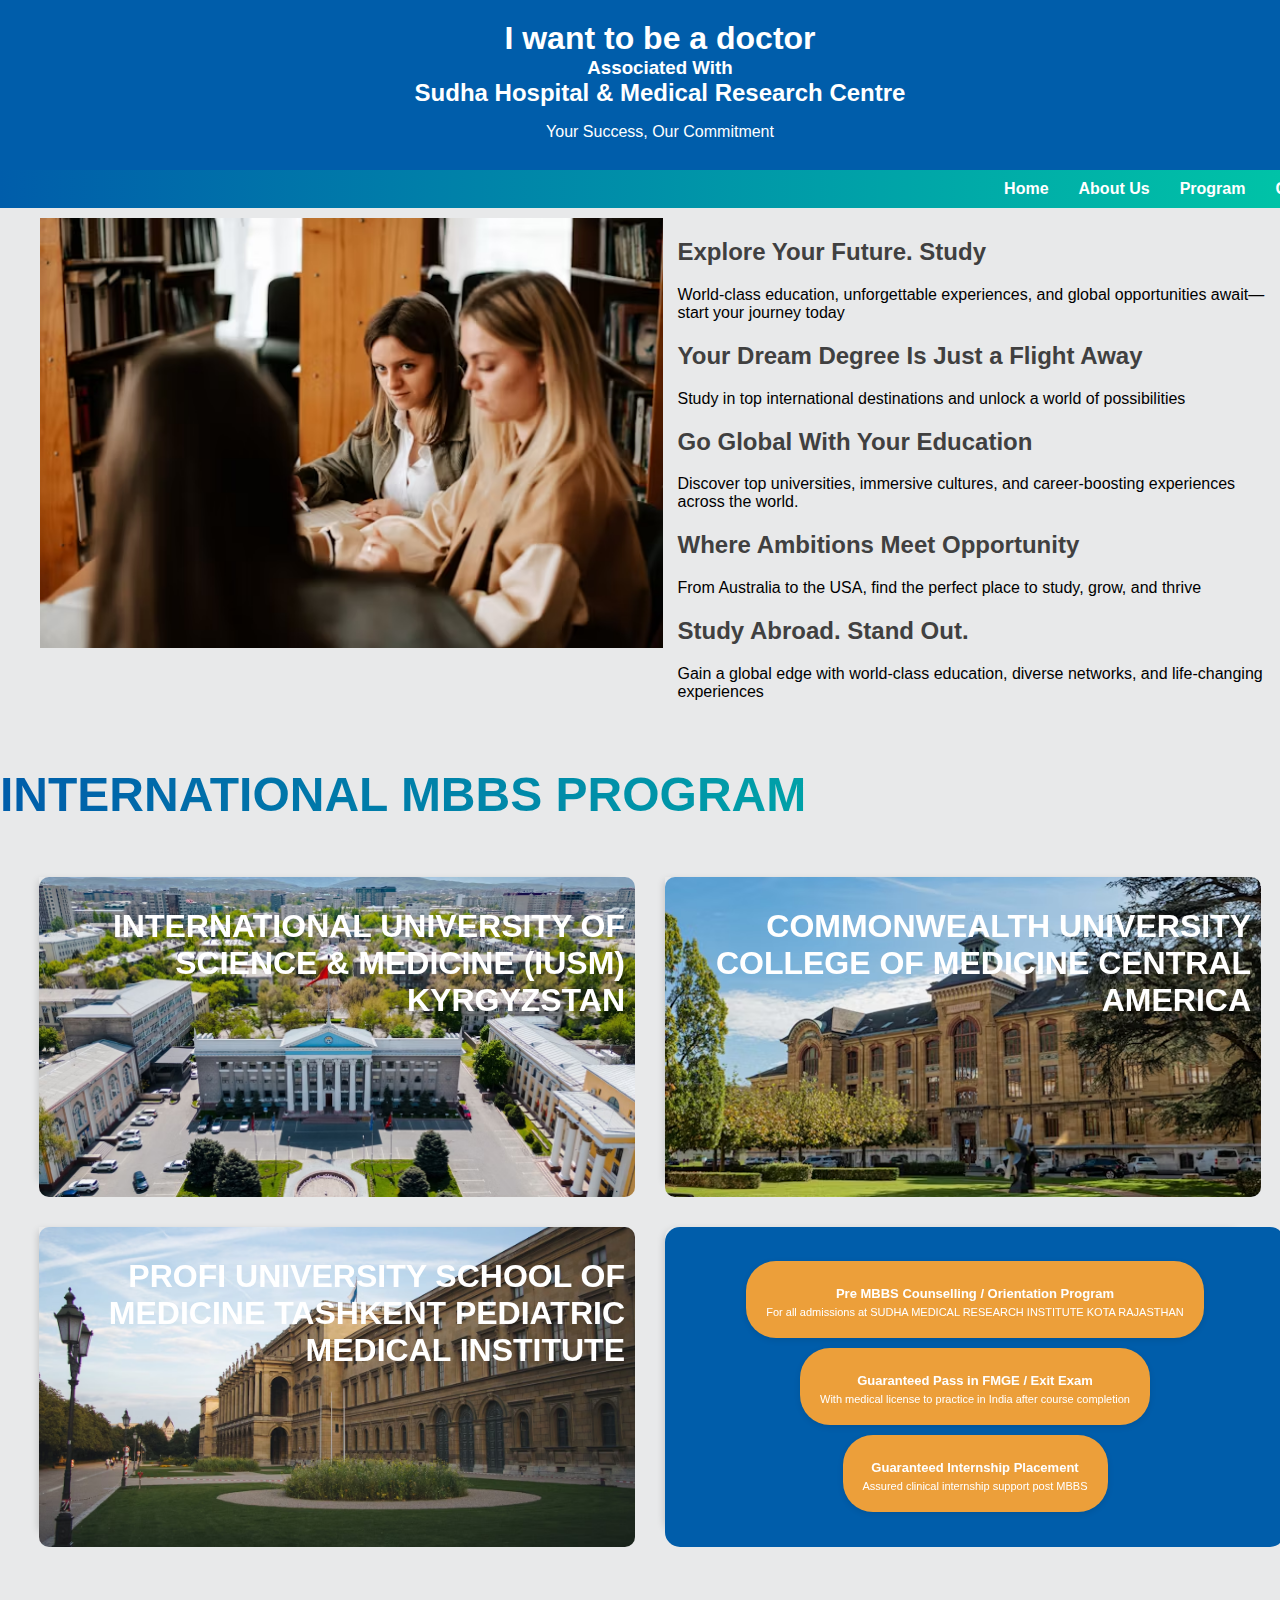
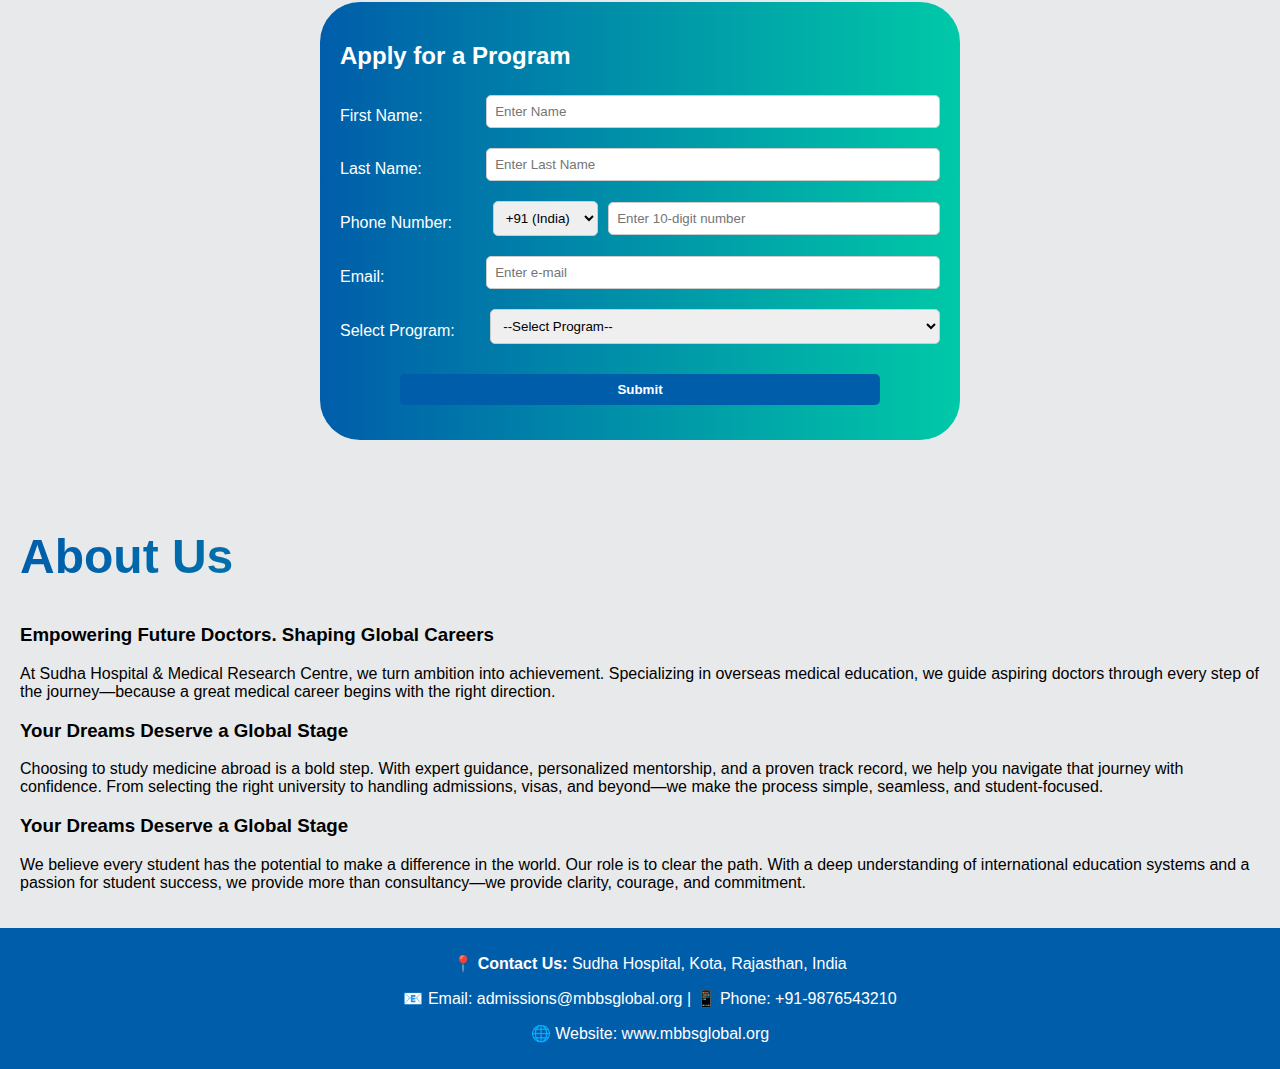
<file: index.html>
<!DOCTYPE html>
<html lang="en">

<head>
    <meta charset="UTF-8" />
    <meta name="viewport" content="width=device-width, initial-scale=1.0" />
    <title>Consultancy Firm</title>
    <link rel="stylesheet" href="style.css" />
     <link rel="stylesheet" href="style2.css">
</head>



<body>

    <!-- Header -->
    <header style="
    height: 130px;background: #005DAA;
">
        <h1 style="
        margin-top: 0px;
        margin-bottom: 0px;
    ">I want to be a doctor</h1>
        <h3 style="
        margin-top: 0px;
        margin-bottom: 0px;
    ">Associated With</h3>
        <h2 style="
        margin-top: 0px;
        margin-bottom: 0px;
    ">Sudha Hospital & Medical Research Centre</h2>
        <p>Your Success, Our Commitment</p>
    </header>
    <!-- Navigation Bar -->
    <div style="width: 100%;">
        <nav style="
        width: 1340px;
    ">
          <a href="index.html">Home</a>
          <a href="#about">About Us</a>
          <a href="Program.html">Program</a>
          <a href="Contact.html">Contact</a>
        </nav>
      </div>
      

    <!-- Main Body -->
    <div id="LR" style="
    margin-left: 15px;
">

        <div id="left" style="
        margin-left: 15px;
    ">
           
        </div>
        <div  id="right">
            <h2> Explore Your Future. Study</h2>
            <p>World-class education, unforgettable experiences, and global opportunities await—start your journey today
            </p>


            <h2> Your Dream Degree Is Just a Flight Away</h2>
            <p>Study in top international destinations and unlock a world of possibilities</p>

            <h2> Go Global With Your Education</h2>

            <p> Discover top universities, immersive cultures, and career-boosting experiences across the world.</p>


            <h2> Where Ambitions Meet Opportunity</h2>

            <p>From Australia to the USA, find the perfect place to study, grow, and thrive</p>


            <h2> Study Abroad. Stand Out.</h2>
            <p>Gain a global edge with world-class education, diverse networks, and life-changing experiences</p>
        </div>
    </div>
    <!-- LR -->

    <h2 class="gradient-text">INTERNATIONAL MBBS PROGRAM</h2>
    <!-- CARD  -->



    <!-- </div> -->
    <div class="mainflip">
       
            <div class="flip-card" id="flipcard1">
            <div class="flip-card-inner">
                <div class="flip-card-front">
                    <h1>
                        INTERNATIONAL UNIVERSITY
                        OF SCIENCE & MEDICINE (IUSM)
                        KYRGYZSTAN

                    </h1>

                </div>


                <div class="flip-card-back">
                    <h5> INTERNATIONAL UNIVERSITY
                        OF SCIENCE & MEDICINE (IUSM)
                        KYRGYZSTAN</h5>
                    <p> Direct Admission in MBBS in India and abroad in low fee.
                        Compulsory Exit exam in India for licensing and PG (NEXT) .
                        No IELTS, TOFEL, GRE are required.
                        Scholarship facility also available / Bank Loan / Minority Loan Assistance.
                        FMGE/ PLAB/USMLE Preparation Classes by top Indian Faculties in University Campus.
                        Indian hostel with Indian canteen & Mess and Indian atmosphere.</p>
                    <button><a href="Program.html">ENQUIRE NOW</a></button>
                </div>
            </div>
            </div>
            <!-- end of filp1 -->

            <div class="flip-card" id="flipcard2">
            <div class="flip-card-inner">
                <div class="flip-card-front">
                    <h1>
                        COMMONWEALTH UNIVERSITY
                        COLLEGE OF MEDICINE
                        CENTRAL AMERICA

                    </h1>
                    <!-- <img src="students.avif" alt="Avatar" style="width:300px;height:300px;"> -->
                </div>


                <div class="flip-card-back">
                    <h5> COMMONWEALTH UNIVERSITY
                        COLLEGE OF MEDICINE
                        CENTRAL AMERICA</h5>
                    <p>Get Direct Admission in MBBS in India and Abroad at Affordable Fees!
                        No IELTS, TOEFL, or GRE required
                        Scholarships, Bank Loans & Minority Loan Assistance available
                        FMGE / PLAB / USMLE coaching by top Indian faculty on campus
                        Indian-style hostels with canteen and mess facilities
                        Indian environment for a homely and supportive experience
                        Note: NEXT (National Exit Test) is mandatory in India for medical licensing and postgraduate
                        admission </p>
                        <button><a href="Program.html">ENQUIRE NOW</a></button>
                </div>
            </div>

            

            </div>
            <!-- end of flip 2 -->

            <div class="flip-card" id="flipcard3">
                <div class="flip-card-inner">
                    <div class="flip-card-front">
                        <h1>
                            PROFI UNIVERSITY SCHOOL OF MEDICINE
                            TASHKENT PEDIATRIC MEDICAL INSTITUTE
    
                        </h1>
    
                    </div>
    
    
                    <div class="flip-card-back">
                        <h5>  PROFI UNIVERSITY SCHOOL OF MEDICINE
                            TASHKENT PEDIATRIC MEDICAL INSTITUTE</h5>

                        <p> At Tashkent, we offer an international MBBS programme designed to shape confident, 
                            skilled, and compassionate doctors. Our curriculum blends strong academic foundations 
                            with real-world clinical experience, ensuring students are fully prepared for global healthcare challenges.
                            From day one, students gain hands-on training under expert mentors, encouraging  
                            both clinical competence and ethical, patient-centered care.
                             We promote a culture of research, innovation, and teamwork across health disciplines, 
                             preparing students for modern, collaborative medical practice.
                                If you're looking for a high-quality medical education that opens doors worldwide, Tashkent is the place to start.

                        </p>
                        <button><a href="Program.html">ENQUIRE NOW</a></button>
                    </div>
                </div>
            </div>

            <div class="flip-card" id="flipcard4">
                <div class="flip-card-inner">
              
                  <!-- Flip Front -->
                  <div class="flip-card-front" style="
                  height: 320px; width: 620px;">
                    <div class="ellipse-container">
                        <div class="ellipse-card">
                          <h3>Pre MBBS Counselling / Orientation Program</h3>
                          <p>For all admissions at SUDHA MEDICAL RESEARCH INSTITUTE KOTA RAJASTHAN</p>
                        </div>
                        <div class="ellipse-card">
                          <h3>Guaranteed Pass in FMGE / Exit Exam</h3>
                          <p>With medical license to practice in India after course completion</p>
                        </div>
                        <div class="ellipse-card">
                          <h3>Guaranteed Internship Placement</h3>
                          <p>Assured clinical internship support post MBBS</p>
                        </div>
                      </div>
                
                  </div>
              
                  <!-- Flip Back with Ellipses -->
                  <div class="flip-card-back" style="font-size: 14px;text-align: left;padding-left: 20px;height: 320px;">
                    
                    <ul style="list-style-type: disc; padding-left: 20px; margin-top: 0;">
                        <li>What makes us special? What is not provided by others?</li>
  <li>We provide a pre-MBBS orientation program of 2–4 months in an Indian university campus.</li>
  <li>We offer both offline and online coaching throughout the MBBS course.</li>
  <li>We ensure quality education throughout the entire MBBS journey.</li>
  <li>We provide 6 months of coaching for the FMGE exam after course completion.</li>
  <li>We offer guidance and assistance to help students clear the FMGE in one attempt.</li>
  <li>We provide coaching for the NEET PG exam.</li>
  <li>We have 13 years of experience in coaching FMGE and NEET PG candidates.</li>
</ul>
                      <button><a href="Program.html">ENQUIRE NOW</a></button>
                  </div>
              
                </div>
              </div>
              
            <!-- FORM -->
            

            <div id="form">
                <section id="contact-form" style="
                color: white;">
                  <h2>Apply for a Program</h2>
                  <form action="https://formsubmit.co/dsharma1793@gmail.com" method="POST" style="flex-direction: column; gap: 15px; max-width: 600px;">
                    
                    <div style="display: flex; align-items: center; gap: 10px;">
                      <label for="fname" style="width: 150px;">First Name:</label>
                      <input type="text" id="fname" name="fname" required  placeholder="Enter Name" />
                    </div>
              
                    <div style="display: flex; align-items: center; gap: 10px;">
                      <label for="lname" style="width: 150px;">Last Name:</label>
                      <input type="text" id="lname" name="lname" required   placeholder="Enter Last Name" />
                    </div>
              
                    <div style="display: flex; align-items: center; gap: 10px;">
                      <label for="phone" style="width: 150px;">Phone Number:</label>
                      <select id="country-code" name="country-code" required style="
                      width: 110px;
                  ">
                        <option value="+91">+91 (India)</option>
                      </select>
                      <input
                        type="tel"
                        id="phone"
                        name="phone"
                        required
                        pattern="[0-9]{10}"
                        maxlength="10"
                        inputmode="numeric"
                        style="width: 330px;"
                        placeholder="Enter 10-digit number"
                        />
                    </div>
              
                    <div style="display: flex; align-items: center; gap: 10px;">
                      <label for="email" style="width: 150px;">Email:</label>
                      <input type="email" id="email" name="email" required placeholder="Enter e-mail" />
                    </div>
              
                    <div style="display: flex; align-items: center; gap: 10px;">
                      <label for="program" style="width: 150px;">Select Program:</label>
                      <select id="program" name="program" required>
                        <option value="">--Select Program--</option>
                        <option value="INTERNATIONAL UNIVERSITY OF SCIENCE & MEDICINE (IUSM) KYRGYZSTAN">
                          INTERNATIONAL UNIVERSITY OF SCIENCE & MEDICINE (IUSM) KYRGYZSTAN
                        </option>
                        <option value="COMMONWEALTH UNIVERSITY COLLEGE OF MEDICINE CENTRAL AMERICA">
                          COMMONWEALTH UNIVERSITY COLLEGE OF MEDICINE CENTRAL AMERICA
                        </option>
                        <option value="Tashkent Pediatric Medical Institute, Profi University, Tashkent Medical Academy (Termez)">
                          Tashkent Pediatric Medical Institute, Profi University, Tashkent Medical Academy (Termez)
                        </option>
                      </select>
                    </div>
              
                    <div style="margin-top: 10px;" align="center">
                      <input type="submit" value="Submit" />
                    </div>
                  </form>
                </section>
              </div>
              
       
        <!-- end grid -->
    </div>
        <!-- end mainflip -->

<!-- 3 cards  -->



    <main>

        <section id="about">
            <h2 class="gradient-text">About Us</h2>
            <p>
               <h3> Empowering Future Doctors. Shaping Global Careers</h3>
                
                At Sudha Hospital & Medical Research Centre, we turn ambition into achievement. Specializing in overseas medical education, we guide aspiring doctors through every step of the journey—because a great medical career begins with the right direction.
                
                <h3>Your Dreams Deserve a Global Stage</h3>
                
                Choosing to study medicine abroad is a bold step. With expert guidance, personalized mentorship, and a proven track record, we help you navigate that journey with confidence. From selecting the right university to handling admissions, visas, and beyond—we make the process simple, seamless, and student-focused.
                
                <h3>Your Dreams Deserve a Global Stage</h3>
                
                We believe every student has the potential to make a difference in the world. Our role is to clear the path. With a deep understanding of international education systems and a passion for student success, we provide more than consultancy—we provide clarity, courage, and commitment.
            </p>
        </section>


        <!-- <section id="contact">
            <h2 class="gradient-text">Contact Us</h2>
            <p>Email: contact@eliteconsultancy.com</p>
            <p>Phone: +123 456 7890</p>
        </section> -->
    </main>
       
   <footer>
          <p>📍 <strong>Contact Us:</strong> Sudha Hospital, Kota, Rajasthan, India</p>
          <p>📧 Email: <a href="mailto:admissions@mbbsglobal.org">admissions@mbbsglobal.org</a> | 📱 Phone: <a href="tel:+91-9876543210">+91-9876543210</a></p>
          <p>🌐 Website: <a href="#">www.mbbsglobal.org</a></p>
        </footer>

</body>

</html>
</file>
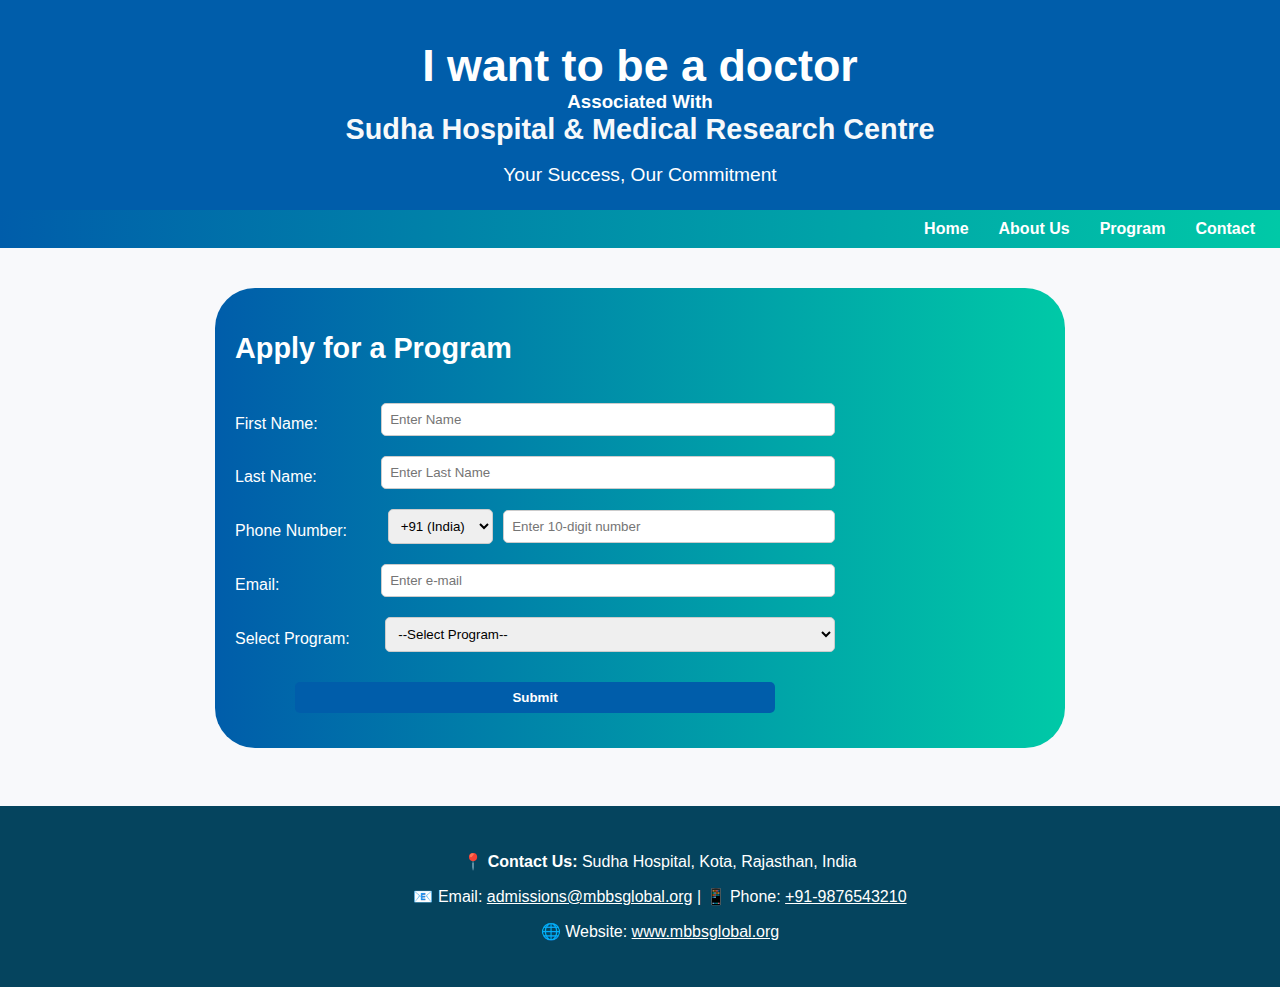
<file: Contact.html>
<!DOCTYPE html>
<html lang="en">
<head>
    <meta charset="UTF-8">
    <meta name="viewport" content="width=device-width, initial-scale=1.0">
    <title>Document</title>
    <link rel="stylesheet" href="style2.css">

    <style>
        body {
          font-family: 'Segoe UI', Tahoma, Geneva, Verdana, sans-serif;
          margin: 0;
          padding: 0;
          background-color: #f8f9fb;
          color: #333;
        }
    
        header {
          text-align: center;
          padding: 40px 20px;
          background: linear-gradient(135deg, #05445E, #189AB4);
          color: white;
        }
    
        header h1 {
          margin: 0;
          font-size: 2.8rem;
        }

        .head{
            font-size: 1.5rem;
         text-align: center;
        }
    
        header p {
          font-size: 1.2rem;
          margin-top: 10px;
        }
    
        section {
          padding: 50px 20px;
          max-width: 1200px;
          margin: auto;
        }
    
        h2 {
          color: #f7f9fa;
          font-size: 1.8rem;
          /* border-bottom: 2px solid #189AB4; */
          padding-bottom: 8px;
          margin-bottom: 25px;
        }
    
        .box-grid {
          display: grid;
          grid-template-columns: repeat(auto-fit, minmax(280px, 1fr));
          gap: 20px;
        }
    
        .box {
          background: #fff;
          padding: 20px;
          border-radius: 10px;
          border: 1px solid #ddd;
        }
    
        .box ul {
          padding: 0;
          list-style: none;
        }
    
        .box ul li::before {
          content: "✔️";
          margin-right: 10px;
          color: #189AB4;
        }
    
        .highlight {
          background-color: #e0f7ff;
          padding: 15px;
          border-left: 5px solid #189AB4;
          margin-top: 15px;
          border-radius: 5px;
        }
    
        footer {
          background-color: #05445E;
          color: white;
          text-align: center;
          padding: 30px 20px;
          margin-top: 40px;
        }
    
        footer a {
          color: white;
          text-decoration: underline;
        }
    
        .university-title {
          color: #0F4C75;
          font-size: 1.5rem;
          margin-top: 60px;
        }
      </style>
</head>
<body>
        <!-- Header -->
        <header style="
        height: 130px;background: #005DAA;
    ">
            <h1 style="
            margin-top: 0px;
            margin-bottom: 0px;
        ">I want to be a doctor</h1>
            <h3 style="
            margin-top: 0px;
            margin-bottom: 0px;
        ">Associated With</h3>
          <h2 style="margin-top: 0px;
            margin-bottom: 0px;">Sudha Hospital & Medical Research Centre</h2>
            <p>Your Success, Our Commitment</p>
        </header>
    <!-- Navigation Bar -->
    <nav>
        <a href="index.html">Home</a>
        <a href="#about">About Us</a>
        <a href="Program.html">Program</a>
        <a href="#contact">Contact</a>
    </nav>

    <div class="main">
        <div id="form">
            <section id="contact-form" style="
            color: white;">
              <h2  style="
            color: white;">Apply for a Program</h2>
              <form action="https://formsubmit.co/dsharma1793@gmail.com" method="POST" style="flex-direction: column; gap: 15px; max-width: 600px;">
                
                <div style="display: flex; align-items: center; gap: 10px;">
                  <label for="fname" style="width: 150px;">First Name:</label>
                  <input type="text" id="fname" name="fname" required  placeholder="Enter Name" />
                </div>
          
                <div style="display: flex; align-items: center; gap: 10px;">
                  <label for="lname" style="width: 150px;">Last Name:</label>
                  <input type="text" id="lname" name="lname" required   placeholder="Enter Last Name" />
                </div>
          
                <div style="display: flex; align-items: center; gap: 10px;">
                  <label for="phone" style="width: 150px;">Phone Number:</label>
                  <select id="country-code" name="country-code" required style="
                  width: 110px;
              ">
                    <option value="+91">+91 (India)</option>
                  </select>
                  <input
                    type="tel"
                    id="phone"
                    name="phone"
                    required
                    pattern="[0-9]{10}"
                    maxlength="10"
                    inputmode="numeric"
                    style="width: 330px;"
                    placeholder="Enter 10-digit number"
                    />
                </div>
          
                <div style="display: flex; align-items: center; gap: 10px;">
                  <label for="email" style="width: 150px;">Email:</label>
                  <input type="email" id="email" name="email" required placeholder="Enter e-mail" />
                </div>
          
                <div style="display: flex; align-items: center; gap: 10px;">
                  <label for="program" style="width: 150px;">Select Program:</label>
                  <select id="program" name="program" required>
                    <option value="">--Select Program--</option>
                    <option value="INTERNATIONAL UNIVERSITY OF SCIENCE & MEDICINE (IUSM) KYRGYZSTAN">
                      INTERNATIONAL UNIVERSITY OF SCIENCE & MEDICINE (IUSM) KYRGYZSTAN
                    </option>
                    <option value="COMMONWEALTH UNIVERSITY COLLEGE OF MEDICINE CENTRAL AMERICA">
                      COMMONWEALTH UNIVERSITY COLLEGE OF MEDICINE CENTRAL AMERICA
                    </option>
                    <option value="Tashkent Pediatric Medical Institute, Profi University, Tashkent Medical Academy (Termez)">
                      Tashkent Pediatric Medical Institute, Profi University, Tashkent Medical Academy (Termez)
                    </option>
                  </select>
                </div>
          
                <div style="margin-top: 10px;" align="center">
                  <input type="submit" value="Submit" />
                </div>
              </form>
            </section>   
    
        </div>
        
    </div>
<div> <tr> <td>&nbsp;&nbsp;</td> <tr> <td>&nbsp;&nbsp;</td> </tr> </div>
       
    <footer>
        <p>📍 <strong>Contact Us:</strong> Sudha Hospital, Kota, Rajasthan, India</p>
        <p>📧 Email: <a href="mailto:admissions@mbbsglobal.org">admissions@mbbsglobal.org</a> | 📱 Phone: <a href="tel:+91-9876543210">+91-9876543210</a></p>
        <p>🌐 Website: <a href="#">www.mbbsglobal.org</a></p>
      </footer>
</body>
</body>
</html>
</file>
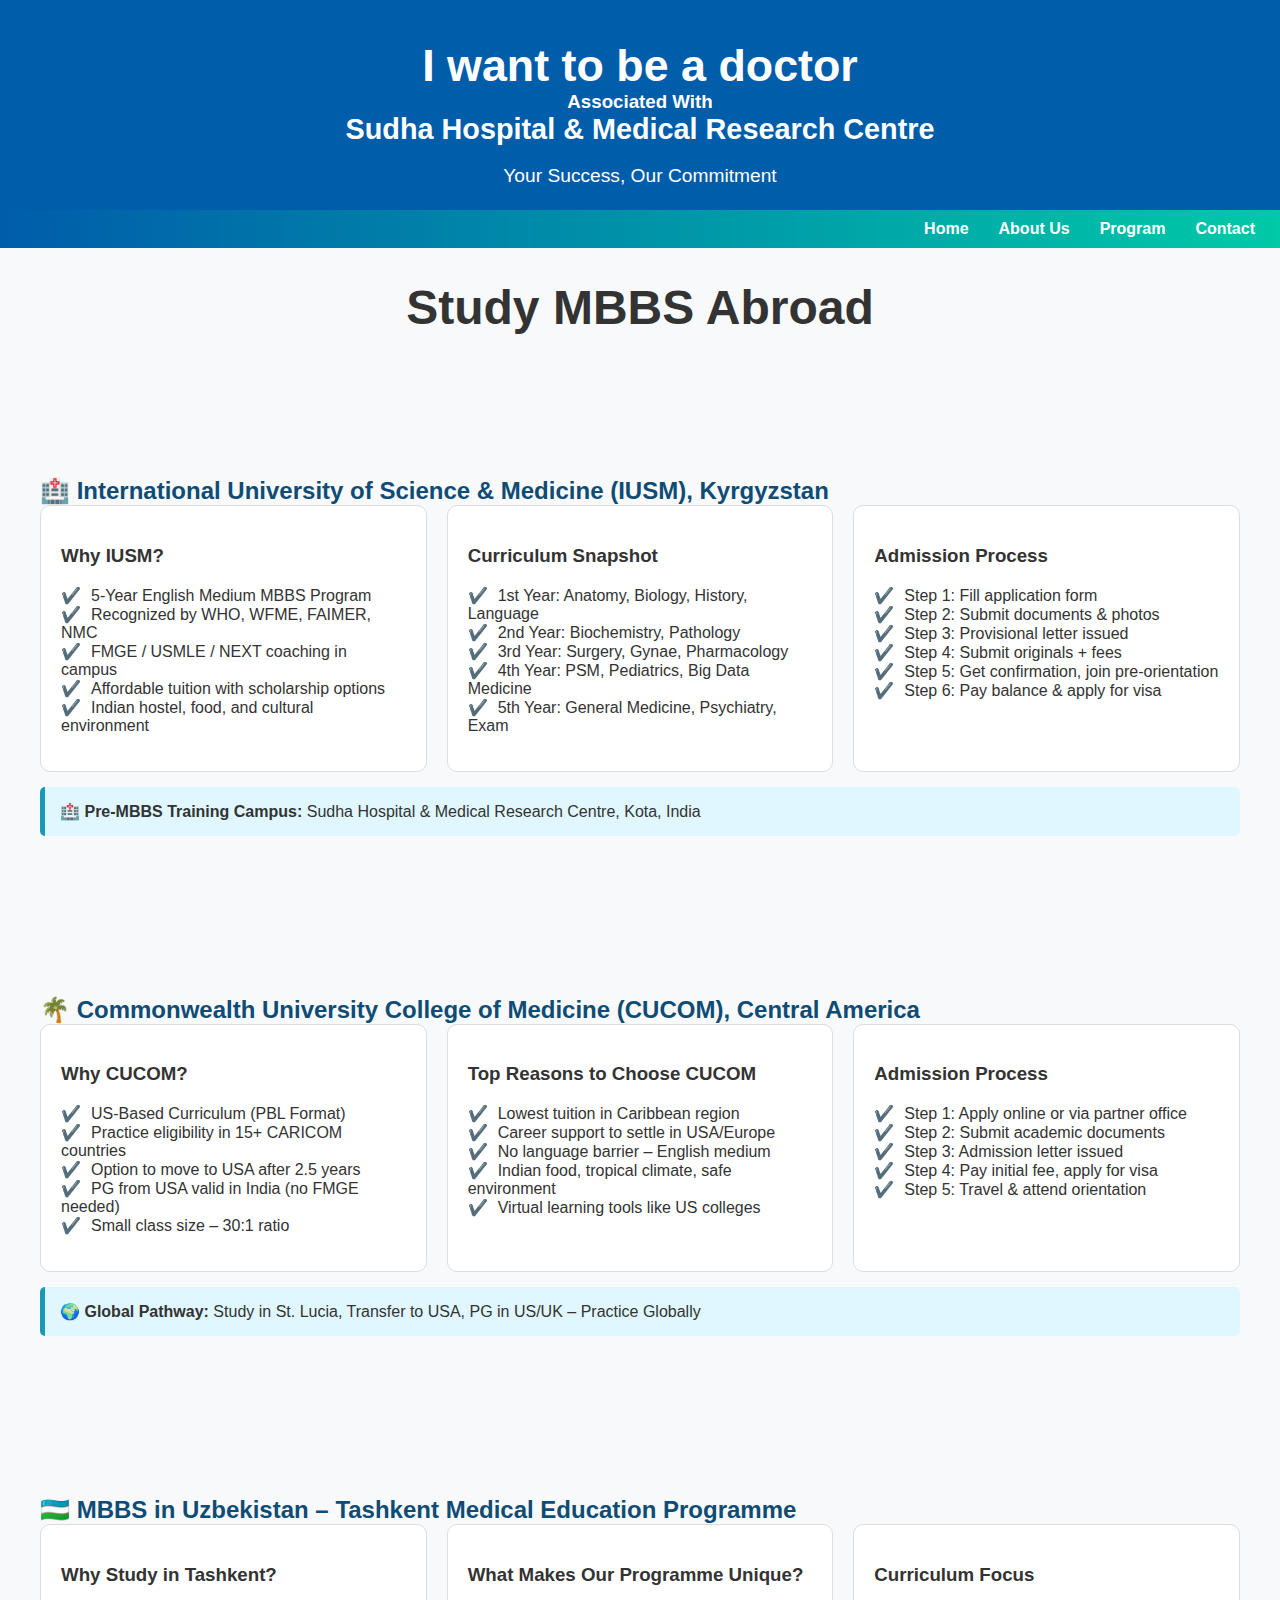
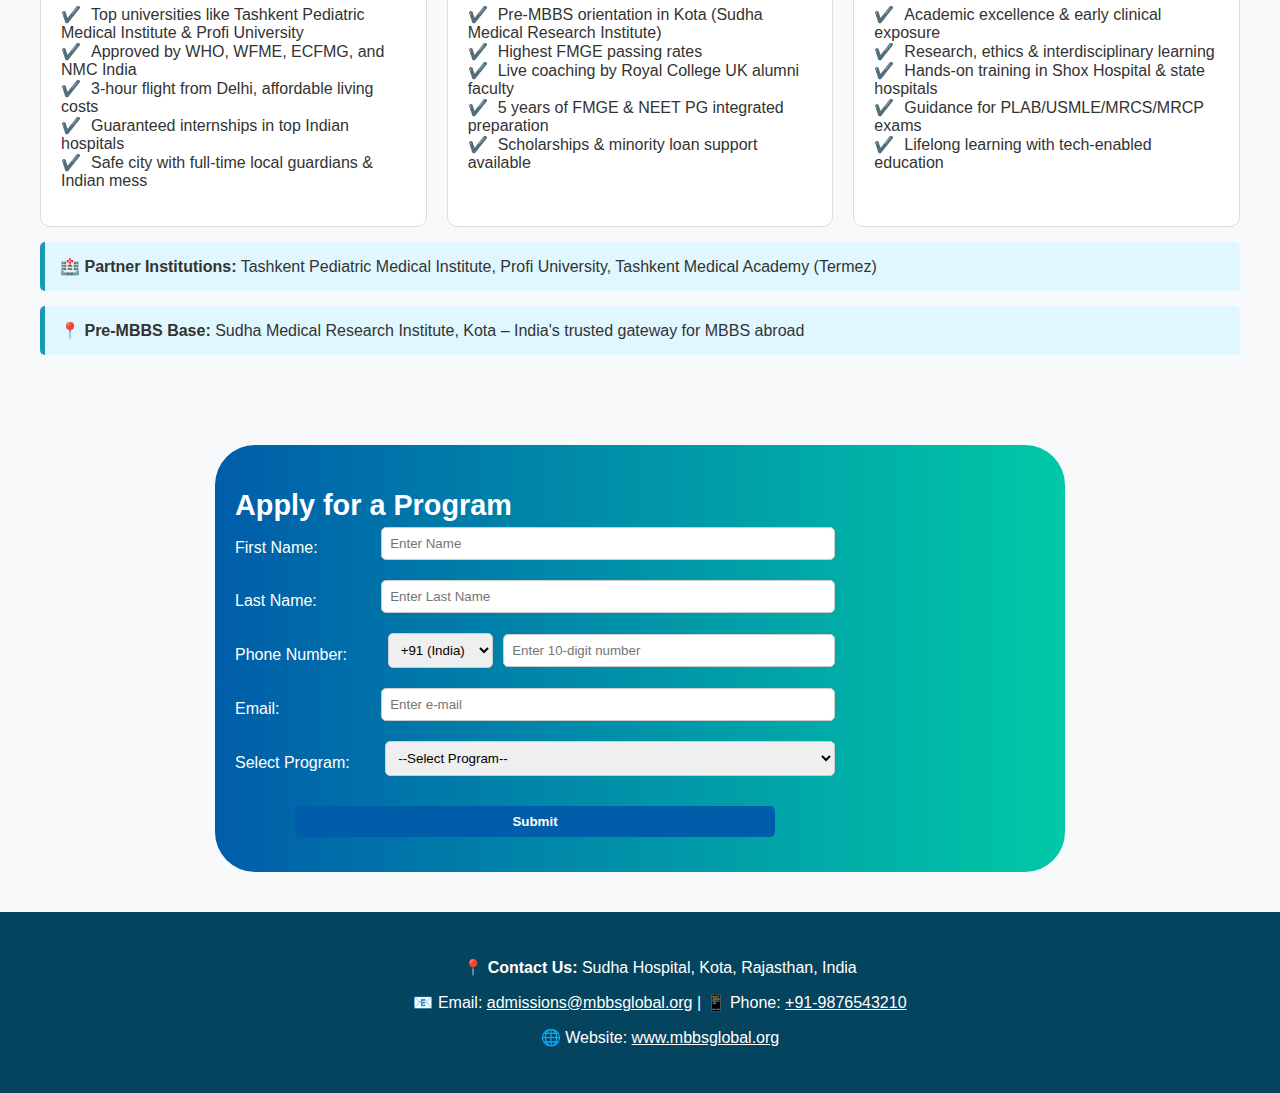
<file: Program.html>
<!DOCTYPE html>
<html lang="en">
<head>
    <meta charset="UTF-8">
    <meta name="viewport" content="width=device-width, initial-scale=1.0">
    <title>Document</title>
    <link rel="stylesheet" href="style2.css">
    <style>
      body {
        font-family: 'Segoe UI', Tahoma, Geneva, Verdana, sans-serif;
        margin: 0;
        padding: 0;
        background-color: #f8f9fb;
        color: #333;
      }
  
      header {
        text-align: center;
        padding: 40px 20px;
        background: #005DAA;
        color: white;
      }
  
      header h1 {
        margin: 0;
        font-size: 2.8rem;
      }

      .head{
          font-size: 1.5rem;
       text-align: center;
      }
  
      header p {
        font-size: 1.2rem;
        margin-top: 0p;
      }
  
      section {
        padding: 50px 20px;
        max-width: 1200px;
        margin: auto;
      }
  
      h2 {
        color: white;
        font-size: 1.8rem;
        
        padding-bottom: 0vw;
        margin-bottom: 0px;
      }
  
      .box-grid {
        display: grid;
        grid-template-columns: repeat(auto-fit, minmax(280px, 1fr));
        gap: 20px;
      }
  
      .box {
        background: #fff;
        padding: 20px;
        border-radius: 10px;
        border: 1px solid #ddd;
      }
  
      .box ul {
        padding: 0;
        list-style: none;
      }
  
      .box ul li::before {
        content: "✔️";
        margin-right: 10px;
        color: #189AB4;
      }
  
      .highlight {
        background-color: #e0f7ff;
        padding: 15px;
        border-left: 5px solid #189AB4;
        margin-top: 15px;
        border-radius: 5px;
      }
  
      footer {
        background-color: #05445E;
        color: white;
        text-align: center;
        padding: 30px 20px;
        margin-top: 40px;
      }
  
      footer a {
        color: white;
        text-decoration: underline;
      }
  
      .university-title {
        color: #0F4C75;
        font-size: 1.5rem;
        margin-top: 60px;
      }
    </style>
</head>
<body>
       

       
        
        
         <!-- Header -->
    <header style="
    height: 130px;background: #005DAA;
">
        <h1 style="
        margin-top: 0px;
        margin-bottom: 0px;
    ">I want to be a doctor</h1>
        <h3 style="
        margin-top: 0px;
        margin-bottom: 0px;
    ">Associated With</h3>
      <h2 style="margin-top: 0px;
        margin-bottom: 0px;">Sudha Hospital & Medical Research Centre</h2>
        <p>Your Success, Our Commitment</p>
    </header>
  
      <!-- Navigation Bar -->
      <nav>
          <a href="index.html">Home</a>
          <a href="#about">About Us</a>
          <a href="Program.html">Program</a>
          <a href="Contact.html">Contact</a>
      </nav>

        <!-- <header >
            <div class="head"><h1 >Study MBBS Abroad</h1>
                <p>Explore Top International Medical Universities – IUSM (Kyrgyzstan) & CUCOM (Central America)</p></div>
          
        </header> -->
        <div class="head"> <h1>Study MBBS Abroad</h1></div>
        
        <section>
          <h2 class="university-title">🏥 International University of Science & Medicine (IUSM), Kyrgyzstan</h2>
        
          <div class="box-grid">
            <div class="box">
              <h3>Why IUSM?</h3>
              <ul>
                <li>5-Year English Medium MBBS Program</li>
                <li>Recognized by WHO, WFME, FAIMER, NMC</li>
                <li>FMGE / USMLE / NEXT coaching in campus</li>
                <li>Affordable tuition with scholarship options</li>
                <li>Indian hostel, food, and cultural environment</li>
              </ul>
            </div>
        
            <div class="box">
              <h3>Curriculum Snapshot</h3>
              <ul>
                <li>1st Year: Anatomy, Biology, History, Language</li>
                <li>2nd Year: Biochemistry, Pathology</li>
                <li>3rd Year: Surgery, Gynae, Pharmacology</li>
                <li>4th Year: PSM, Pediatrics, Big Data Medicine</li>
                <li>5th Year: General Medicine, Psychiatry, Exam</li>
              </ul>
            </div>
        
            <div class="box">
              <h3>Admission Process</h3>
              <ul>
                <li>Step 1: Fill application form</li>
                <li>Step 2: Submit documents & photos</li>
                <li>Step 3: Provisional letter issued</li>
                <li>Step 4: Submit originals + fees</li>
                <li>Step 5: Get confirmation, join pre-orientation</li>
                <li>Step 6: Pay balance & apply for visa</li>
              </ul>
            </div>
          </div>
        
          <div class="highlight">
            🏥 <strong>Pre-MBBS Training Campus:</strong> Sudha Hospital & Medical Research Centre, Kota, India
          </div>
        </section>
        
        <section>
          <h2 class="university-title">🌴 Commonwealth University College of Medicine (CUCOM), Central America</h2>
        
          <div class="box-grid">
            <div class="box">
              <h3>Why CUCOM?</h3>
              <ul>
                <li>US-Based Curriculum (PBL Format)</li>
                <li>Practice eligibility in 15+ CARICOM countries</li>
                <li>Option to move to USA after 2.5 years</li>
                <li>PG from USA valid in India (no FMGE needed)</li>
                <li>Small class size – 30:1 ratio</li>
              </ul>
            </div>
        
            <div class="box">
              <h3>Top Reasons to Choose CUCOM</h3>
              <ul>
                <li>Lowest tuition in Caribbean region</li>
                <li>Career support to settle in USA/Europe</li>
                <li>No language barrier – English medium</li>
                <li>Indian food, tropical climate, safe environment</li>
                <li>Virtual learning tools like US colleges</li>
              </ul>
            </div>
        
            <div class="box">
              <h3>Admission Process</h3>
              <ul>
                <li>Step 1: Apply online or via partner office</li>
                <li>Step 2: Submit academic documents</li>
                <li>Step 3: Admission letter issued</li>
                <li>Step 4: Pay initial fee, apply for visa</li>
                <li>Step 5: Travel & attend orientation</li>
              </ul>
            </div>
          </div>
        
          <div class="highlight">
            🌍 <strong>Global Pathway:</strong> Study in St. Lucia, Transfer to USA, PG in US/UK – Practice Globally
          </div>
        </section>


        <section>
            <h2 class="university-title">🇺🇿 MBBS in Uzbekistan – Tashkent Medical Education Programme</h2>
          
            <div class="box-grid">
              <div class="box">
                <h3>Why Study in Tashkent?</h3>
                <ul>
                  <li>Top universities like Tashkent Pediatric Medical Institute & Profi University</li>
                  <li>Approved by WHO, WFME, ECFMG, and NMC India</li>
                  <li>3-hour flight from Delhi, affordable living costs</li>
                  <li>Guaranteed internships in top Indian hospitals</li>
                  <li>Safe city with full-time local guardians & Indian mess</li>
                </ul>
              </div>
          
              <div class="box">
                <h3>What Makes Our Programme Unique?</h3>
                <ul>
                  <li>Pre-MBBS orientation in Kota (Sudha Medical Research Institute)</li>
                  <li>Highest FMGE passing rates</li>
                  <li>Live coaching by Royal College UK alumni faculty</li>
                  <li>5 years of FMGE & NEET PG integrated preparation</li>
                  <li>Scholarships & minority loan support available</li>
                </ul>
              </div>
          
              <div class="box">
                <h3>Curriculum Focus</h3>
                <ul>
                  <li>Academic excellence & early clinical exposure</li>
                  <li>Research, ethics & interdisciplinary learning</li>
                  <li>Hands-on training in Shox Hospital & state hospitals</li>
                  <li>Guidance for PLAB/USMLE/MRCS/MRCP exams</li>
                  <li>Lifelong learning with tech-enabled education</li>
                </ul>
              </div>
            </div>
          
            <div class="highlight">
              🏥 <strong>Partner Institutions:</strong> Tashkent Pediatric Medical Institute, Profi University, Tashkent Medical Academy (Termez)
            </div>
          
            <div class="highlight">
              📍 <strong>Pre-MBBS Base:</strong> Sudha Medical Research Institute, Kota – India's trusted gateway for MBBS abroad
            </div>
          </section>

          <div id="form">
            <section id="contact-form" style="
            color: white;">
              <h2  style="
            color: white;">Apply for a Program</h2>
              <form action="https://formsubmit.co/dsharma1793@gmail.com" method="POST" style="flex-direction: column; gap: 15px; max-width: 600px;">
                
                <div style="display: flex; align-items: center; gap: 10px;">
                  <label for="fname" style="width: 150px;">First Name:</label>
                  <input type="text" id="fname" name="fname" required  placeholder="Enter Name" />
                </div>
          
                <div style="display: flex; align-items: center; gap: 10px;">
                  <label for="lname" style="width: 150px;">Last Name:</label>
                  <input type="text" id="lname" name="lname" required   placeholder="Enter Last Name" />
                </div>
          
                <div style="display: flex; align-items: center; gap: 10px;">
                  <label for="phone" style="width: 150px;">Phone Number:</label>
                  <select id="country-code" name="country-code" required style="
                  width: 110px;
              ">
                    <option value="+91">+91 (India)</option>
                  </select>
                  <input
                    type="tel"
                    id="phone"
                    name="phone"
                    required
                    pattern="[0-9]{10}"
                    maxlength="10"
                    inputmode="numeric"
                    style="width: 330px;"
                    placeholder="Enter 10-digit number"
                    />
                </div>
          
                <div style="display: flex; align-items: center; gap: 10px;">
                  <label for="email" style="width: 150px;">Email:</label>
                  <input type="email" id="email" name="email" required placeholder="Enter e-mail" />
                </div>
          
                <div style="display: flex; align-items: center; gap: 10px;">
                  <label for="program" style="width: 150px;">Select Program:</label>
                  <select id="program" name="program" required>
                    <option value="">--Select Program--</option>
                    <option value="INTERNATIONAL UNIVERSITY OF SCIENCE & MEDICINE (IUSM) KYRGYZSTAN">
                      INTERNATIONAL UNIVERSITY OF SCIENCE & MEDICINE (IUSM) KYRGYZSTAN
                    </option>
                    <option value="COMMONWEALTH UNIVERSITY COLLEGE OF MEDICINE CENTRAL AMERICA">
                      COMMONWEALTH UNIVERSITY COLLEGE OF MEDICINE CENTRAL AMERICA
                    </option>
                    <option value="Tashkent Pediatric Medical Institute, Profi University, Tashkent Medical Academy (Termez)">
                      Tashkent Pediatric Medical Institute, Profi University, Tashkent Medical Academy (Termez)
                    </option>
                  </select>
                </div>
          
                <div style="margin-top: 10px;" align="center">
                  <input type="submit" value="Submit" />
                </div>
              </form>
            </section>   
          
                </div>
          
        
        <footer>
          <p>📍 <strong>Contact Us:</strong> Sudha Hospital, Kota, Rajasthan, India</p>
          <p>📧 Email: <a href="mailto:admissions@mbbsglobal.org">admissions@mbbsglobal.org</a> | 📱 Phone: <a href="tel:+91-9876543210">+91-9876543210</a></p>
          <p>🌐 Website: <a href="#">www.mbbsglobal.org</a></p>
        </footer>
</body>
</html>
</file>
<file: style.css>
:root {
  --primary-color: #005DAA;
  --secondary-color: #00C9A7;
  --highlight-color: #F4A300;
  --text-light: white;
  --text-dark: #404040;
}

/* General Styles */
body {
  overflow-x: hidden;
  background-color: #e8e9ea;
  margin: 0;
  font-family: Arial, sans-serif;
}

a {
  text-decoration: none;
  color: var(--text-light);
}

header, nav {
  width: 100%;
  background: linear-gradient(90deg, var(--primary-color), var(--secondary-color));
  color: var(--text-light);
  text-align: center;
  padding: 20px;
}

nav {
  width: 100%;
  display: flex;
  justify-content: right;
  padding: 10px;
  font-weight: bold;
}

nav a {
  margin: 0 15px;
  /* font-weight: bold; */
}

nav a:hover {
  text-decoration: underline;
}

.gradient-text {
  font-size: 48px;
  font-weight: bold;
  background: linear-gradient(90deg, var(--primary-color), var(--secondary-color));
  -webkit-background-clip: text;
  -webkit-text-fill-color: transparent;
  background-clip: text;
  color: transparent;
}

main {
  padding: 20px;
  color: black;
}

footer {
  background-color: var(--primary-color);
  color: white;
  text-align: center;
  padding: 10px;
  width: 100%;
}

/* Layouts */
#LR {
  display: flex;
  padding: 10px;
}

#LR div {
  width: 48%;
}

.outer {
  display: flex;
  align-items: center;
  justify-content: center;
  width: 100%;
  height: 650px;
}

.inner1 {
  height: 90%;
  width: 48%;
  margin: 20px 15px 20px 20px;
  font-weight: bold;
  color: white;
  font-size: 28px;
  text-align: end;
  background-image: url("kaz.avif");
  background-size: cover;
  background-position: center;
}

.inner2 {
  background: linear-gradient(90deg, var(--primary-color), var(--secondary-color));
  height: 90%;
  width: 48%;
  margin: auto;
  text-align: center;
  color: white;
}

.inner2 h3 {
  font-weight: bold;
}

#left {
  background-image: url("students.avif");
  background-repeat: no-repeat;
  background-size: cover;
  background-position: center;
  height: 400px;
  width: 90%;
  padding: 15px;
  margin-right: 15px;
}

#left:hover {
  box-shadow: 0 8px 16px 0 rgba(0,0,0,0.2);
}

#left h2 {
  font-weight: bold;
  background: linear-gradient(90deg, #fff707, #5af5db);
  -webkit-background-clip: text;
  -webkit-text-fill-color: transparent;
  background-clip: text;
  color: transparent;
}

#right h2 {
  color: var(--text-dark);
}

/* Contact Form */
#contact-form {
  background: linear-gradient(90deg, var(--primary-color), var(--secondary-color));
  padding: 20px;
  border-radius: 40px;
  max-width: 95vh;
  margin: 40px 25px 30px 40px;
}

#country-code {
  width: 20%;
}

form input, form select {
  width: 80%;
  padding: 8px;
  margin-top: 5px;
  margin-bottom: 15px;
  border: 1px solid #ccc;
  border-radius: 5px;
}

form input[type="submit"] {
  background-color: var(--primary-color);
  color: white;
  border: none;
  cursor: pointer;
  font-weight: bold;
}

form input[type="submit"]:hover {
  background-color: var(--primary-color);
}

/* Cards and Buttons */
.cardOuter button,
.flip-card-back button,
.inner2 button 
#flipcard4 button
{
  border: none;
  outline: 0;
  border-radius: 5px 14px;
  padding: 12px;
  color: white;
  background-color: var(--highlight-color);
  text-align: center;
  cursor: pointer;
  width: 40%;
  font-size: 18px;
}

.cardOuter button:hover,
.flip-card-back button:hover,
.inner2 button:hover {
  box-shadow: 8px 8px 16px 0 rgba(0.2, 0.3, 0.5, 0.2);
  opacity: 0.9;
}

/* Flip Cards */
.mainflip {
  display: flex;
  flex-wrap: wrap;
  justify-content: center;
  gap: 20px;
  align-items: flex-start; /* Align all cards at the top */
} 

.flip-card {
  width: 45%;
  height: 300px;
  margin: 15px;
  background-color: transparent;
  perspective: 1000px;
  position: relative;
}

.flip-card-inner {
  color: white;
  position: relative;
  width: 100%;
  height: 100%;
  text-align: center;
  transition: transform 0s;
  transform-style: preserve-3d;
  box-shadow: 0 4px 8px 0 rgba(0, 0, 0, 0.2);
}

.flip-card:hover .flip-card-inner {
  transform: rotateY(180deg);
}

.flip-card-front, .flip-card-back  {
  position: absolute;
  width: 100%;
  height: 100%;
  padding: 10px;
  border-radius: 10px;
  backface-visibility: hidden;
}
#flipcard4{
  border-radius: 10px;
}

.flip-card-front {
  background-size: cover;
  background-position: center;
  background-color: #bbb;
}

.mainflip .flip-card:nth-child(1) .flip-card-front {
  background-image: url("./img/kaz.avif");
}

.mainflip .flip-card:nth-child(2) .flip-card-front {
  background-image: url("centralavif.avif");
}

.mainflip .flip-card:nth-child(3) .flip-card-front {
  background-image: url("tenet.avif");
}

.flip-card-back {
  background: linear-gradient(90deg, var(--primary-color), var(--secondary-color));
  color: white;
  transform: rotateY(180deg);
}

/* Flip Card 4 Styling */
#flipcard4 {
  width: 45%;         /* Same width as other flip cards */
  height: 300px;      /* Same height as others */
  perspective: 1000px;
  margin: 15px;
}

#flipcard4 .flip-card-inner {
  border-radius: 10px;
  position: relative;
  width: 100%;
  height: 100%;
  transition: transform 0s;
  transform-style: preserve-3d;
}

#flipcard4 .flip-card-front,
#flipcard4 .flip-card-back {
  margin: 0px;
  position: absolute;
  width: 100%;
  height: 100%;
  backface-visibility: hidden;
  overflow-y: auto;
  padding: 10px;
  box-sizing: border-box;
  background-color: #fff;
  border-radius: 15px;
  display: flex;
  flex-direction: column;
  align-items: center;
  justify-content: center;
}

#flipcard4 .flip-card-front {
  background: #005DAA;
}

#flipcard4 .flip-card-back {
  transform: rotateY(180deg);
  /* background: #f2f2f2; */
}

/* Ellipse container and cards */
.ellipse-container {
  display: flex;
  flex-direction: column;
  gap: 10px;
  align-items: center;
  justify-content: center;
  width: 100%;
}

.ellipse-card {
  background-color: #ec9f3a;
  border-radius: 30px;
  padding: 20px;
  max-width: 90%;
  text-align: center;
  box-shadow: 0 2px 6px rgba(0, 0, 0, 0.1);
  font-size: 12px;
}


.ellipse-card h3 {
  font-size: 13px;
  margin: 5px 0;
}

.ellipse-card p {
  font-size: 11px;
  margin: 0;
}



/* #flipcard4 button a {
  color: white;
  text-decoration: none;
} */

/* Responsive Design */
@media (max-width: 768px) {
  body {
    display: flex;
    flex-direction: column;
    align-items: center;
  }

  #LR {
    flex-direction: column;
    align-items: center;
  }

  .outer {
    flex-direction: column;
    align-items: center;
    margin-bottom: 80px;
  }

  .inner1, .inner2, #left {
    width: 90%;
    margin: 10px auto;
  }

  .inner2 {
    border: none;
  }

  .flip-card {
    width: 90% !important;
  }

  .card-container {
    flex-direction: column;
    align-items: center;
  }

  .card {
    max-width: 50%;
    max-height: fit-content;
    justify-content: center;
    align-items: center;
  }
}

/* Cards container */
.card-container {
  display: flex;
  flex-direction: row;
  flex-wrap: wrap;
  justify-content: center;
  align-items: center;
  gap: 20px;
  padding: 20px;
}

.card {
  flex: 1 1 300px;
  max-width: 300px;
  background-color: #f8f8f8;
  border-radius: 10px;
  padding: 20px;
  box-shadow: 0 2px 8px rgba(0, 0, 0, 0.1);
  text-align: center;
  justify-content: center;
  transition: transform 0.2s ease;
  background: linear-gradient(90deg, var(--primary-color), var(--secondary-color));
  color: white;
}

.card:hover {
  transform: scale(1.02);
}
form .form-group {
  display: flex;
  flex-direction: column;
  gap: 5px;
}
</file>
<file: style2.css>
body {  
    background-color: #e8e9ea;
      margin: 0;
      font-family: Arial, sans-serif;
      a {
        text-decoration: none;
        color: white;
      }
    }
    @media (max-width: 768px) {
       body{
        flex-direction: column;
        align-items: center;
        width: 100%;
      }
      #LR{
        border: 10px solid red;
        flex-direction: column;
        align-items: center;
      }
      .outer{
        margin-bottom: 80px;
          /* border: 10px solid red; */
          flex-direction: column;
          align-items: center;
          /* overflow: auto; */
          
      } 
      .inner1{
        font-size: large;
        /* width: 70; */
      }
      .inner2{
        /* width: 70%; */
        border: 10px solid red;
      } */
      #left{
       height: auto;
        border: px solid red;
        background-image: url("students.avif");
        background-repeat: no-repeat; /* Stops the image from repeating */
      background-size: cover; /* Ensures the image covers the whole div */
      background-position: center; /* Centers the image inside the div */
       height: 400px;/* Adjust the height as needed */
      width: 90%;  /* Adjust the width if necessary */
       

      }
    }
    /* header{
      background: linear-gradient(90deg, #005DAA, #00C9A7);
    } */
    nav{
      background: linear-gradient(90deg, #005DAA, #00C9A7);
    }
    .gradient-text {
      font-size: 48px;
      font-weight: bold;
      background: linear-gradient(90deg, #005DAA, #00C9A7);
      
      /* Chrome, Safari, Edge */
      -webkit-background-clip: text;
      -webkit-text-fill-color: transparent;
      
      /* Firefox */
      background-clip: text;
      color: transparent;
    
      /* Optional for Safari older versions */
      -moz-background-clip: text;
      -moz-text-fill-color: transparent;
    }
    #left h2{
      
      font-weight: bold;
      background: linear-gradient(90deg, #fff707, #5af5db);
      
      /* Chrome, Safari, Edge */
      -webkit-background-clip: text;
      -webkit-text-fill-color: transparent;
      
      /* Firefox */
      background-clip: text;
      color: transparent;
    
      /* Optional for Safari older versions */
      -moz-background-clip: text;
      -moz-text-fill-color: transparent;
    } 

    #right h2{
      color: #404040;
    }
    
    
    header {
      background-color: #005DAA; 
      /* #004080; */
      color: white;
      padding: 20px;
      text-align: center;
    }
    #LR{
      /* float: left; */
      padding: 10px;
      display: flex;

      /* border: 2px solid red; */
      /* flex-direction: column; */
      /* justify-content: center; */
      /* padding: 10px; */
    }
  #LR div{
    width: 48%;
  }

  .outer{
    /* background: linear-gradient(90deg, #005DAA, #00C9A7); */
    /* background-color: #5b7c9b; */
    display: flex;
    align-items: center;
    justify-content: center;
    width: 100%;
    height:650px;
  }
  .inner1{
    height: 90%;
    width: 48%;
    margin-right: 15px;
    font-weight: bold;
    /* background-color: #5af5db; */
    color: white;
    font-size: 28px;
    margin: 20px;
     background-image: url("kaz.avif");
    background-size: cover;
    background-position: center;
    text-align: end;
     width: 48%;
  }
  .inner2 {
    background: linear-gradient(90deg, #005DAA, #00C9A7);
    height: 90%;
    margin: auto;
    text-align: center;
   
    background-color: #25689c;
    width: 48%;
    color: rgb(255, 255, 255);
  }
  .inner2 h3{
    font-weight: bold;
  }
  
    #left{
        /* border-radius: 14px 0px 0px 14px; */
      background-image: url("students.avif");
      background-repeat: no-repeat; /* Stops the image from repeating */
    background-size: cover; /* Ensures the image covers the whole div */
    background-position: center; /* Centers the image inside the div */
    height: 100; /* Adjust the height as needed */
    width: 100;  /* Adjust the width if necessary */
      /* margin-top: 40px; */
      margin-right: 15px;
      /* width: 40%; */
      padding: 15px;
      /* border: 2px solid red; */
    }
    #left:hover {
      box-shadow: 0 8px 16px 0 rgba(0,0,0,0.2);
    }
  
    nav {
      background-color: #003366;
      padding: 10px;
      display: flex;
      justify-content: right;
    }
    
    nav a {
      color: white;
      margin: 0 15px;
      text-decoration: none;
      font-weight: bold;
    }
    
    nav a:hover {
      text-decoration: underline;
    }
    
    main {
      /* background-color: #f0f8ff; */
      padding: 20px;
    }
    .mainCard{
      display: flex;
      justify-content: center;
    }
    /* .cardOuter h4{
      color: #1b507e;
    }
    .cardOuter p{
      text-shadow: 1px 1px 2px #415357;
    }
    .cardOuter{
      color: #47b1c9;
      background-image: url("kaz.avif");
      display: flex;
      flex-direction: column;
      align-items: center;
      justify-content: space-between;
      padding: 3px;
      padding-left: 3px;
      margin: 10px;
      height: 50vh;
      width: 70%;
      border-radius: 10px;
      background-color: rgb(247, 243, 241);
      /* border: 2px solid red; 
    } */
    /* .cardOuter:hover {
      box-shadow: 0 8px 16px 0 rgba(0,0,0,0.2);
    }
   */
  
    .cardOuter button ,.flip-card-back button , .inner2 button {
      /* align-self: flex-end; */
      bottom: 0;
      border: none;
      outline: 0;
      border-radius: 5px 14px;
      padding: 12px;
      color: white;
      background-color:  #F4A300;
      text-align: center;
      cursor: pointer;
      width: 40%;
      font-size: 18px;
      
    }
  
    .cardOuter button:hover , .flip-card-back button:hover,.inner2 button:hover {
      box-shadow: 8px 8px 16px 0 rgba(0.2, 0.3, 0.5, 0.2);
      opacity: 0.9;
    }
    
  
  
    footer {
      background-color: #005DAA;
      color: white;
      text-align: center;
      padding: 10px;
      position: relative;
      bottom: 0;
      width: 100%;
    }
    #contact-form  {
      padding: 10px;
      /* border: 2px solid red; */
      margin-top: 40px;
      /* width: 80%; */
       background: linear-gradient(90deg, #005DAA, #00C9A7);
      padding: 20px;
      border-radius: 40px;
      max-width: 90vh;
      margin-left: auto;
      margin-right: auto;
    }
    #country-code{
      width: 20%;
    }
    form input, form select {
      width: 80%;
      padding: 8px;
      margin-top: 5px;
      margin-bottom: 15px;
      border: 1px solid #ccc;
      border-radius: 5px;
    }
    
    form input[type="submit"] {
      background-color:#005DAA;
      color: white;
      border: none;
      cursor: pointer;
      font-weight: bold;
    }
     
    form input[type="submit"]:hover {
      background-color:#005DAA;
    }
  
    .mainflip {
      /* border: 5px salmon; */
        display: flex;
        flex-wrap: wrap;
        justify-content: center;
        gap: 20px;
      }
      
      /* Make flip-cards responsive */
      @media (max-width: 768px) {
        .flip-card {
          width: 90% !important;
        }
      }
      
      /* Flip card styling */
      .flip-card {
        
        width: 45%;
        height: 300px;
        margin: 15px;
        /* border: 5px solid red; */
        background-color: transparent;
        perspective: 1000px;
        position: relative; /* Add this to help with alignment */
      }
      



      .flip-card-inner {
        color: white;
        position: relative; /* This was commented out – it’s needed */
        width: 100%;
        height: 100%;
        text-align: center;
        transition: transform 0s;
        transform-style: preserve-3d;
        box-shadow: 0 4px 8px 0 rgba(0, 0, 0, 0.2);
      }
      
      .flip-card:hover .flip-card-inner {
        transform: rotateY(180deg);
      }
      
      .flip-card-front, .flip-card-back {
        position: absolute;
        width: 100%;
        height: 100%;
        padding: 10px;
        border-radius: 10px;
        -webkit-backface-visibility: hidden;
        backface-visibility: hidden;
      }
      
      .flip-card-front {
        /* background-image: url("kaz.avif"); */
        background-size: cover;
        background-position: center;
        background-color: #bbb;
      }
      /* First Flip Card */
.mainflip .flip-card:nth-child(1) .flip-card-front {
    background-image: url("kaz.avif");
    background-size: cover;
    background-position: center;
    text-align: end;
  }
  
  /* Second Flip Card */
  .mainflip .flip-card:nth-child(2) .flip-card-front {
    background-image: url("centralavif.avif");
    background-size: cover;
    background-position: center;
    text-align: end;
  }
  .mainflip .flip-card:nth-child(3) .flip-card-front {
    background-image: url("tenet.avif");
    background-size: cover;
    background-position: center;
    text-align: end;
  }
  
     
      /* .flip-card-front h1 {

        /* background: linear-gradient(90deg, #005DAA, #00C9A7);
        -webkit-background-clip: text;
        -webkit-text-fill-color: transparent;
        background-clip: text;
        color: transparent; 
      } */
      .flip-card-back {
        background: linear-gradient(90deg, #005DAA, #00C9A7);
        color: rgb(255, 255, 255);
        transform: rotateY(180deg);
      }

     /*                      cnvklsdjakjglkdfva */
/*       
      .bg {
        animation:slide 3s ease-in-out infinite alternate;
        background-image: linear-gradient(-60deg, #6c3 50%, #09f 50%);
        bottom:0;
        left:-50%;
        opacity:.5;
        position:fixed;
        right:-50%;
        top:0;
        z-index:-1;
      }
      
      .bg2 {
        animation-direction:alternate-reverse;
        animation-duration:5s;
      }
      
      .bg3 {
        animation-duration:5s;
      }      */
      @keyframes slide {
        0% {
          transform:translateX(-25%);
        }
        100% {
          transform:translateX(25%);
        }
      }

      /* #home , #about,#services ,#contact{
          color: white;
      } */
      main{
        color: black;
      }
</file>
